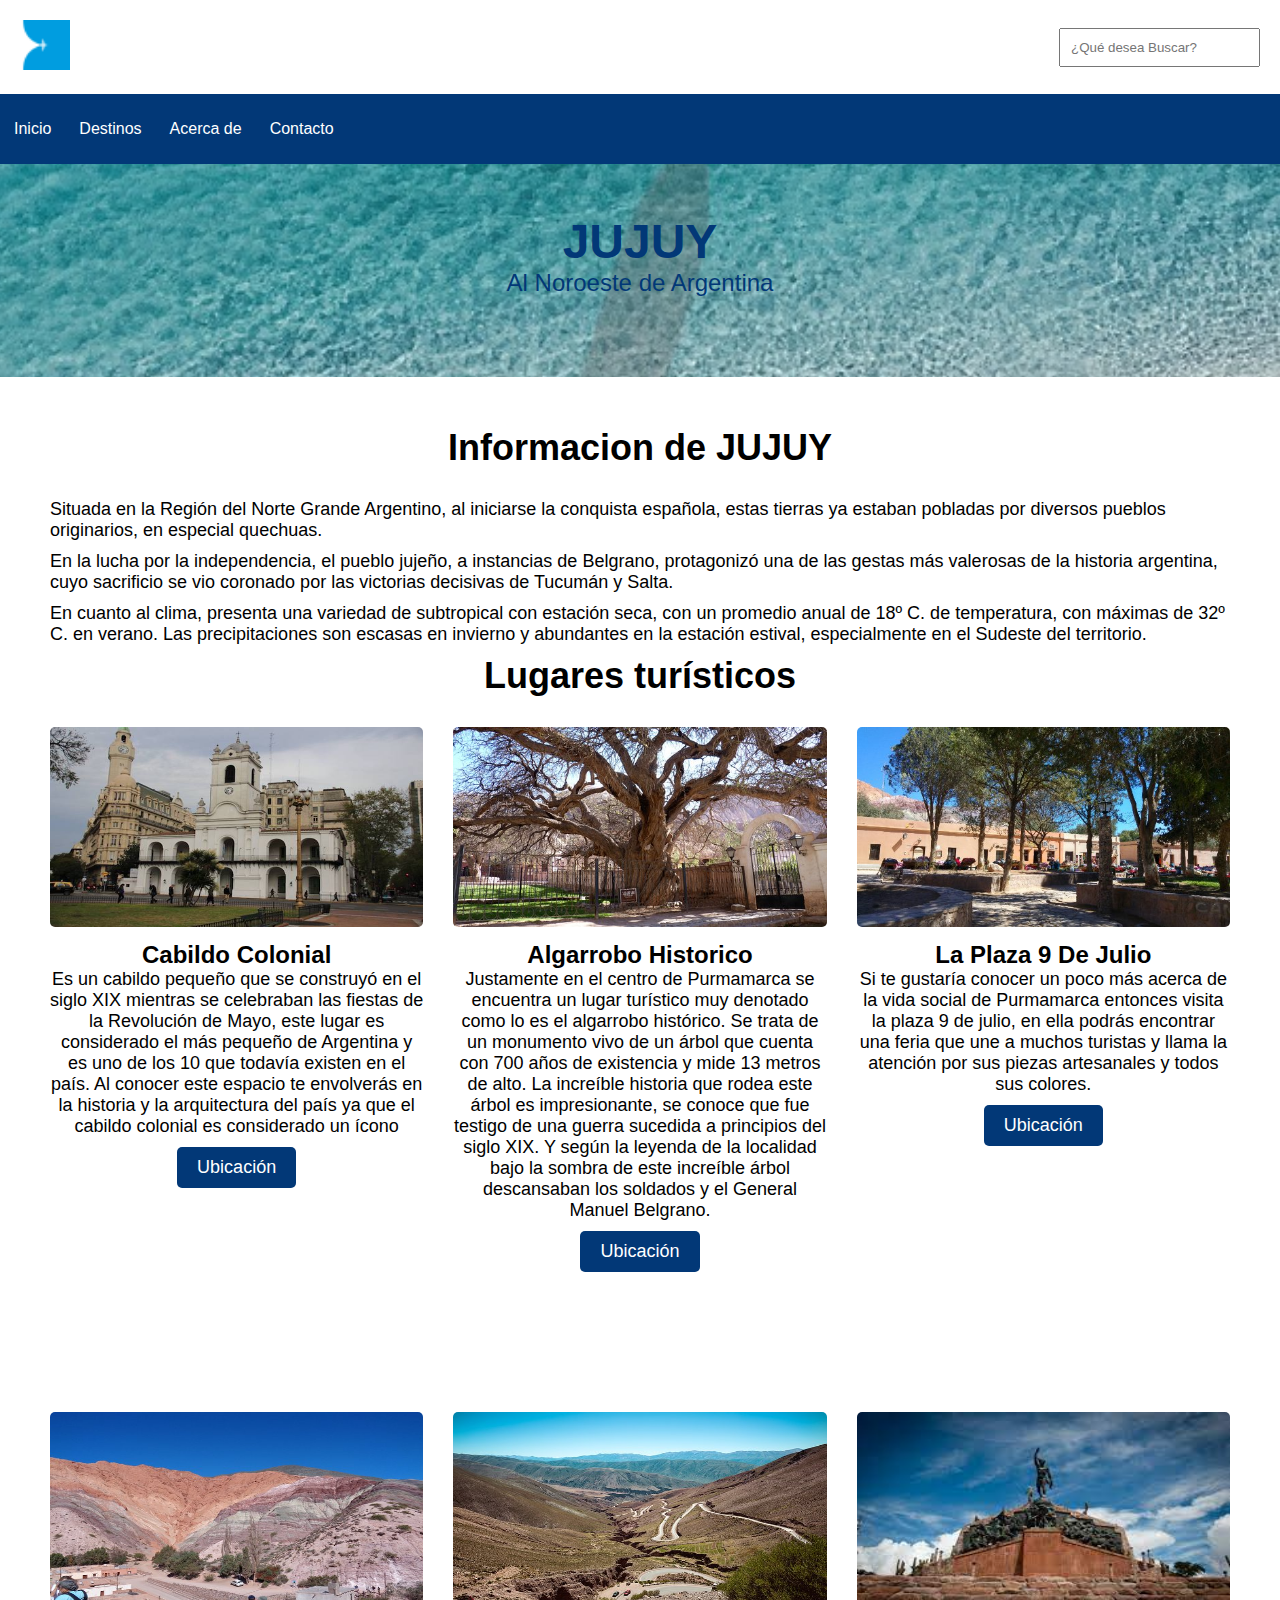
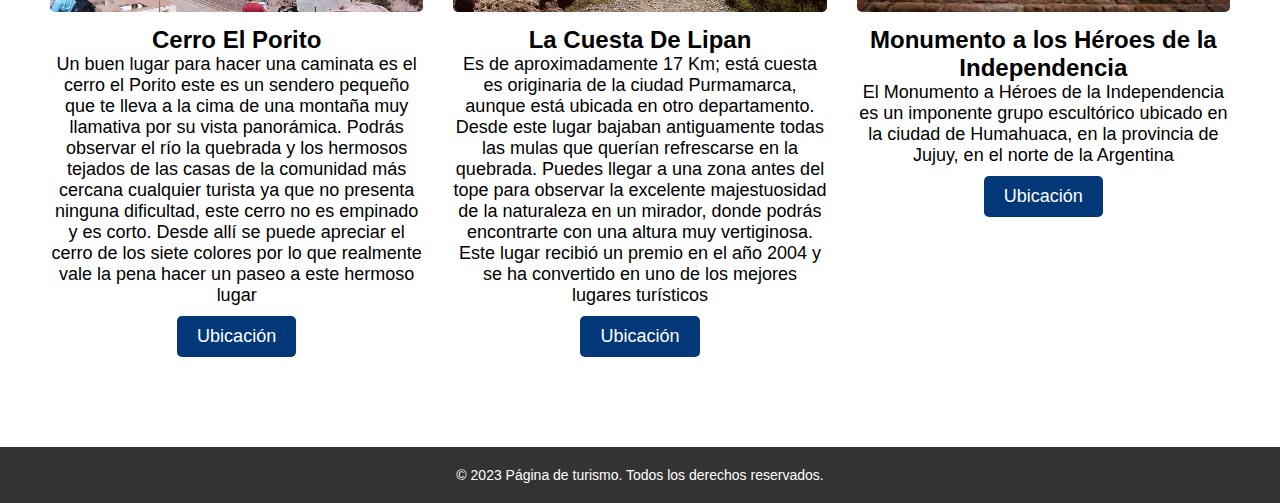
<file: 7_colores.html>
<!DOCTYPE html>
<html lang="es">
<head>
    <meta charset="UTF-8">
    <link rel="stylesheet" href="7_colores.css">
    <title>Tierra del fuego</title>
</head>
<body>
    <header>
		<div class="header__superior">
			<div class="logo">
				<img src="./Re/iconos/favicon-32x32.png" alt="">
			</div>
			<div class="search">
				<input type="search" placeholder="¿Qué desea Buscar?">
			</div>
 		</div>
		 <div class="container__menu">
			<div class="menu">
				<nav>
					<ul>
						<li><a href="index.html">Inicio</a></li>
						<li><a href="index.html#destinos">Destinos</a></li>
						<li><a href="#">Acerca de</a></li>
						<li><a href="contacto.html">Contacto</a></li>
					</ul>
				</nav>
			</div>
		 </div>
	</header>
	<main>
		<section id="banner">
			<h2>JUJUY </h2>
			<p>Al Noroeste de Argentina</p>   
		</section>
			<section id="Informacion">
				<h2 cent>Informacion de JUJUY</h2>
				<p>Situada en la Región del Norte Grande Argentino, al iniciarse la conquista española, estas tierras ya estaban pobladas por diversos pueblos originarios, en especial quechuas.</p>
				<p>En la lucha por la independencia, el pueblo jujeño, a instancias de Belgrano, protagonizó una de las gestas más valerosas de la historia argentina, cuyo sacrificio se vio coronado por las victorias decisivas de Tucumán y Salta.</p>
				<p>En cuanto al clima, presenta una variedad de subtropical con estación seca, con un promedio anual de 18º C. de temperatura, con máximas de 32º C. en verano. Las precipitaciones son escasas en invierno y abundantes en la estación estival, especialmente en el Sudeste del territorio.</p>
				<h2 cent>Lugares turísticos</h2>
				<ul>
					<li>
						<img src="./Re/jujuy/El-Cabildo-Colonial.jpg">
						<h3>Cabildo Colonial</h3>
						<p>  Es un cabildo pequeño que se construyó en el siglo XIX mientras se celebraban las fiestas de la Revolución de Mayo, este lugar es considerado el más pequeño de Argentina y es uno de los 10 que todavía existen en el país. Al conocer este espacio te envolverás en la historia y la arquitectura del país ya que el cabildo colonial es considerado un ícono</p>
						<a href="https://www.google.com/maps/place/Cabildo+de+C%C3%B3rdoba/@-31.4163797,-64.186822,17z/data=!3m1!4b1!4m6!3m5!1s0x9432a28340e9d9f5:0x10d5791e61043311!8m2!3d-31.4">Ubicación</a>
					</li>
					<li>
						<img src="./Re/jujuy/algarrobo-historico.jpg">
						<h3>Algarrobo Historico</h3>
						<p>Justamente en el centro de Purmamarca se encuentra un lugar turístico muy denotado como lo es el algarrobo histórico. Se trata de un monumento vivo de un árbol que cuenta con 700 años de existencia y mide 13 metros de alto.
							La increíble historia que rodea este árbol es impresionante, se conoce que fue testigo de una guerra sucedida a principios del siglo XIX. Y según la leyenda de la localidad bajo la sombra de este increíble árbol descansaban los soldados y el General Manuel Belgrano.</p>
						<a href="https://www.google.com/maps/place/Algarrobo+Hist%C3%B3rico/@-23.7470576,-65.4992236,15z/data=!4m2!3m1!1s0x0:0xc3ac35f04cb34a4c?sa=X&ved=2ahUKEwjU--n084n_AhXvrZUCHRteCS4Q_BJ6BAhcEAg">Ubicación</a>	
					</li>
					<li>
						<img src="./Re/jujuy/plaza 9 de julio.jpg">
						<h3>La Plaza 9 De Julio</h3>
						<p>Si te gustaría conocer un poco más acerca de la vida social de Purmamarca entonces visita la plaza 9 de julio, en ella podrás encontrar una feria que une a muchos turistas y llama la atención por sus piezas artesanales y todos sus colores.</p>
						<a href="https://www.google.com/maps/place/Plaza+9+De+Julio/@-24.1921913,-65.3060875,15z/data=!4m2!3m1!1s0x0:0xc665d29afedcc08a?sa=X&ved=2ahUKEwjW2LGy9In_AhVTqpUCHfbpBuIQ_BJ6BAhrEAg">Ubicación</a>
					</li>
				</ul>
			</section>
			
			<section id="Informacion2">
				<ul>
					<li>
						<img src="./Re/jujuy/cerro el porito.jpg">
						<h3>Cerro El Porito</h3>
						<p>Un buen lugar para hacer una caminata es el cerro el Porito este es un sendero pequeño que te lleva a la cima de una montaña muy llamativa por su vista panorámica. Podrás observar el río la quebrada y los hermosos tejados de las casas de la comunidad más cercana cualquier turista ya que no presenta ninguna dificultad, este cerro no es empinado y es corto. Desde allí se puede apreciar el cerro de los siete colores por lo que realmente vale la pena hacer un paseo a este hermoso lugar</p>
						<a href="https://www.google.com/maps/place/Mirador+del+cerro+El+Porito/@-23.7457321,-65.5015616,15z/data=!4m6!3m5!1s0x941b49b5a525e037:0xe54453fc4f8944ef!8m2!3d-23.7457321!4d-65.5015616!16s%2Fg%2F1tqnmqng">Ubicación</a>
					</li>
					<li>
						<img src="./Re/jujuy/cuesta de lipan.jpg">
						<h3>La Cuesta De Lipan</h3>
						<p>Es de aproximadamente 17 Km; está cuesta es originaria de la ciudad Purmamarca, aunque está ubicada en otro departamento. Desde este lugar bajaban antiguamente todas las mulas que querían refrescarse en la quebrada.
							Puedes llegar a una zona antes del tope para observar la excelente majestuosidad de la naturaleza en un mirador, donde podrás encontrarte con una altura muy vertiginosa. Este lugar recibió un premio en el año 2004 y se ha convertido en uno de los mejores lugares turísticos</p>
						<a href="https://www.google.com/maps/place/Cuesta+de+Lip%C3%A1n,+Jujuy/data=!4m2!3m1!1s0x941b4dab7fb49a09:0x238de81dcc95a71f!5m1!1e4?sa=X&ved=2ahUKEwiwpPuy9on_AhUAspUCHZM1AXMQ8gF6BAh1EAE">Ubicación</a>
					</li>
					<li>
						<img src="./Re/jujuy/6.jpg">
						<h3>Monumento a los Héroes de la Independencia</h3>
						<p>El Monumento a Héroes de la Independencia es un imponente grupo escultórico ubicado en la ciudad de Humahuaca, en la provincia de Jujuy, en el norte de la Argentina</p>
						<a href="https://www.google.com/maps/place/Monumento+a+los+H%C3%A9roes+de+la+Independencia/@-23.2040221,-65.3504965,15z/data=!4m2!3m1!1s0x0:0x6836033d28190d56?sa=X&ved=2ahUKEwjs44HY9on_AhWRupUCHb3vB2wQ_BJ6BAh6EAg">Ubicación</a>
					</li>
				</ul>
			</main>
			</section>
			<footer>
				<p>&copy; 2023 Página de turismo. Todos los derechos reservados.</p>
			</footer>
	</body>		 
</html>
</file>
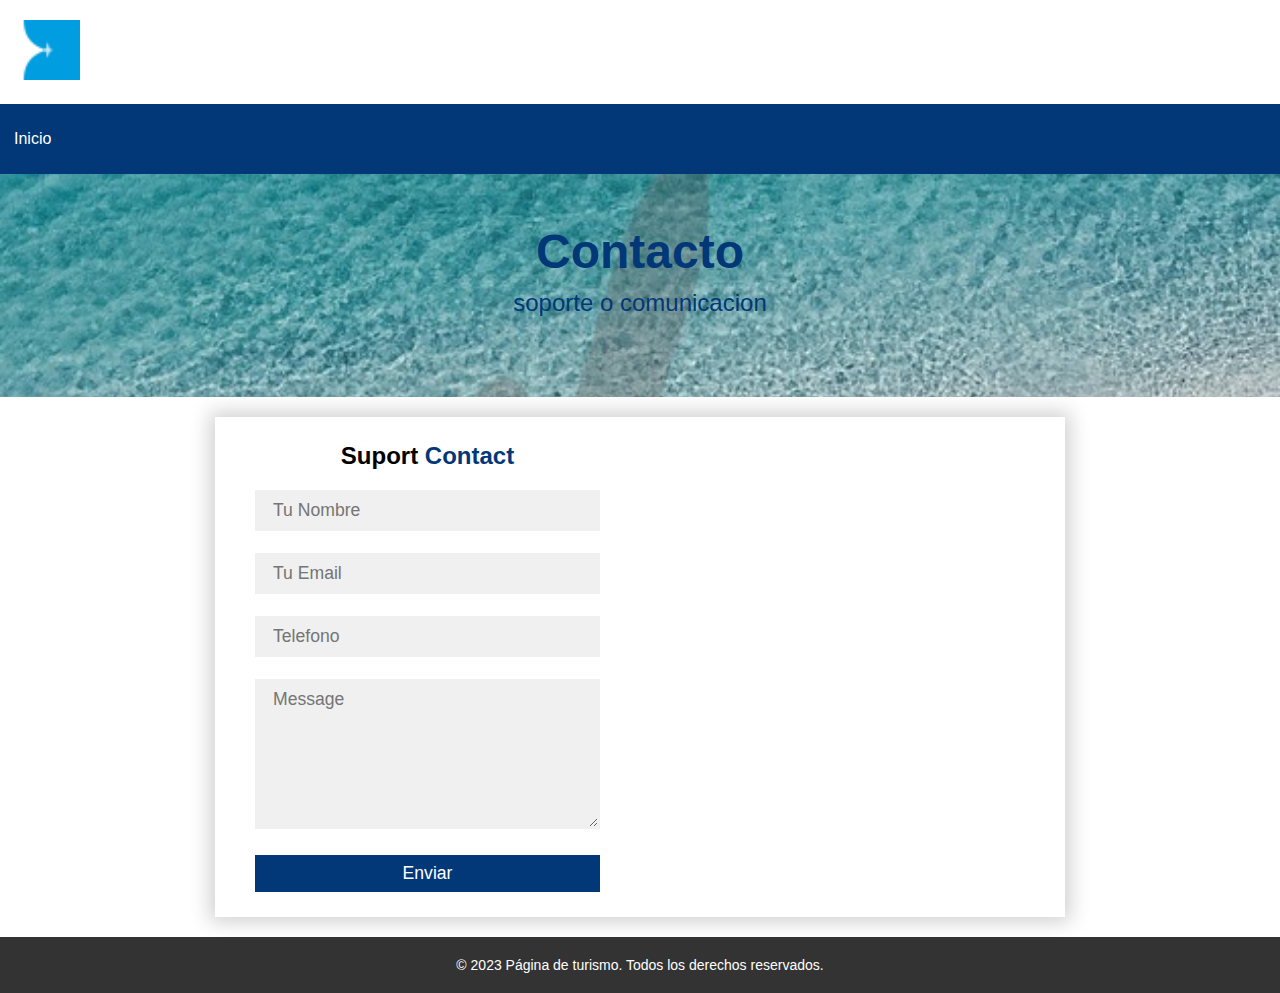
<file: contacto.html>
<!DOCTYPE html>
<html lang="es">
<head>
	<meta charset="UTF-8">
	<title>Página de turismo</title>
	<link rel="stylesheet" href="contacto.css">
    <link rel="apple-touch-icon" sizes="180x180" href="Re/iconos/apple-touch-icon.png">
    <link rel="icon" type="image/png" sizes="32x32" href="Re/iconos/favicon-				<div class="left"></div>
    <link rel="icon" type="image/png" sizes="16x16" href="Re/iconos/favicon-16x16.png">
    <link rel="manifest" href="Re/iconos/site.webmanifest">
</head>
<body>
	<header>
		<div class="header__superior">
			<div class="logo">
				<a href=""><img src="./Re/iconos/favicon-32x32.png" alt=""></a>
			</div>
 		</div>
		 <div class="container__menu">
			<div class="menu">
				<nav>
					<ul>
						<li><a href="./index.html">Inicio</a></li>
					</ul>
				</nav>
			</div>
		 </div>
	</header>
	<main>
		<section id="banner">
			<h2>Contacto</h2>
			<p>soporte o comunicacion</p>
		</section>
    	<section id="contacto">
			<div class="container">
				<div class="contact-box">
					<div class="right">
						<h2>Suport <span>Contact</span> </h2>
						<form method="post">
							<input type="text" class="field" placeholder="Tu Nombre">
							<input type="text" class="field" placeholder="Tu Email">
							<input type="text" class="field" placeholder="Telefono">
							<textarea placeholder="Message" class="field"></textarea>
							<button class="btn">Enviar</button>
						</form>
					</div>
				</div>
			</div>
		</body>
    	</section>
	<footer>
		<p>&copy; 2023 Página de turismo. Todos los derechos reservados.</p>
	</footer>
</body>
</file>
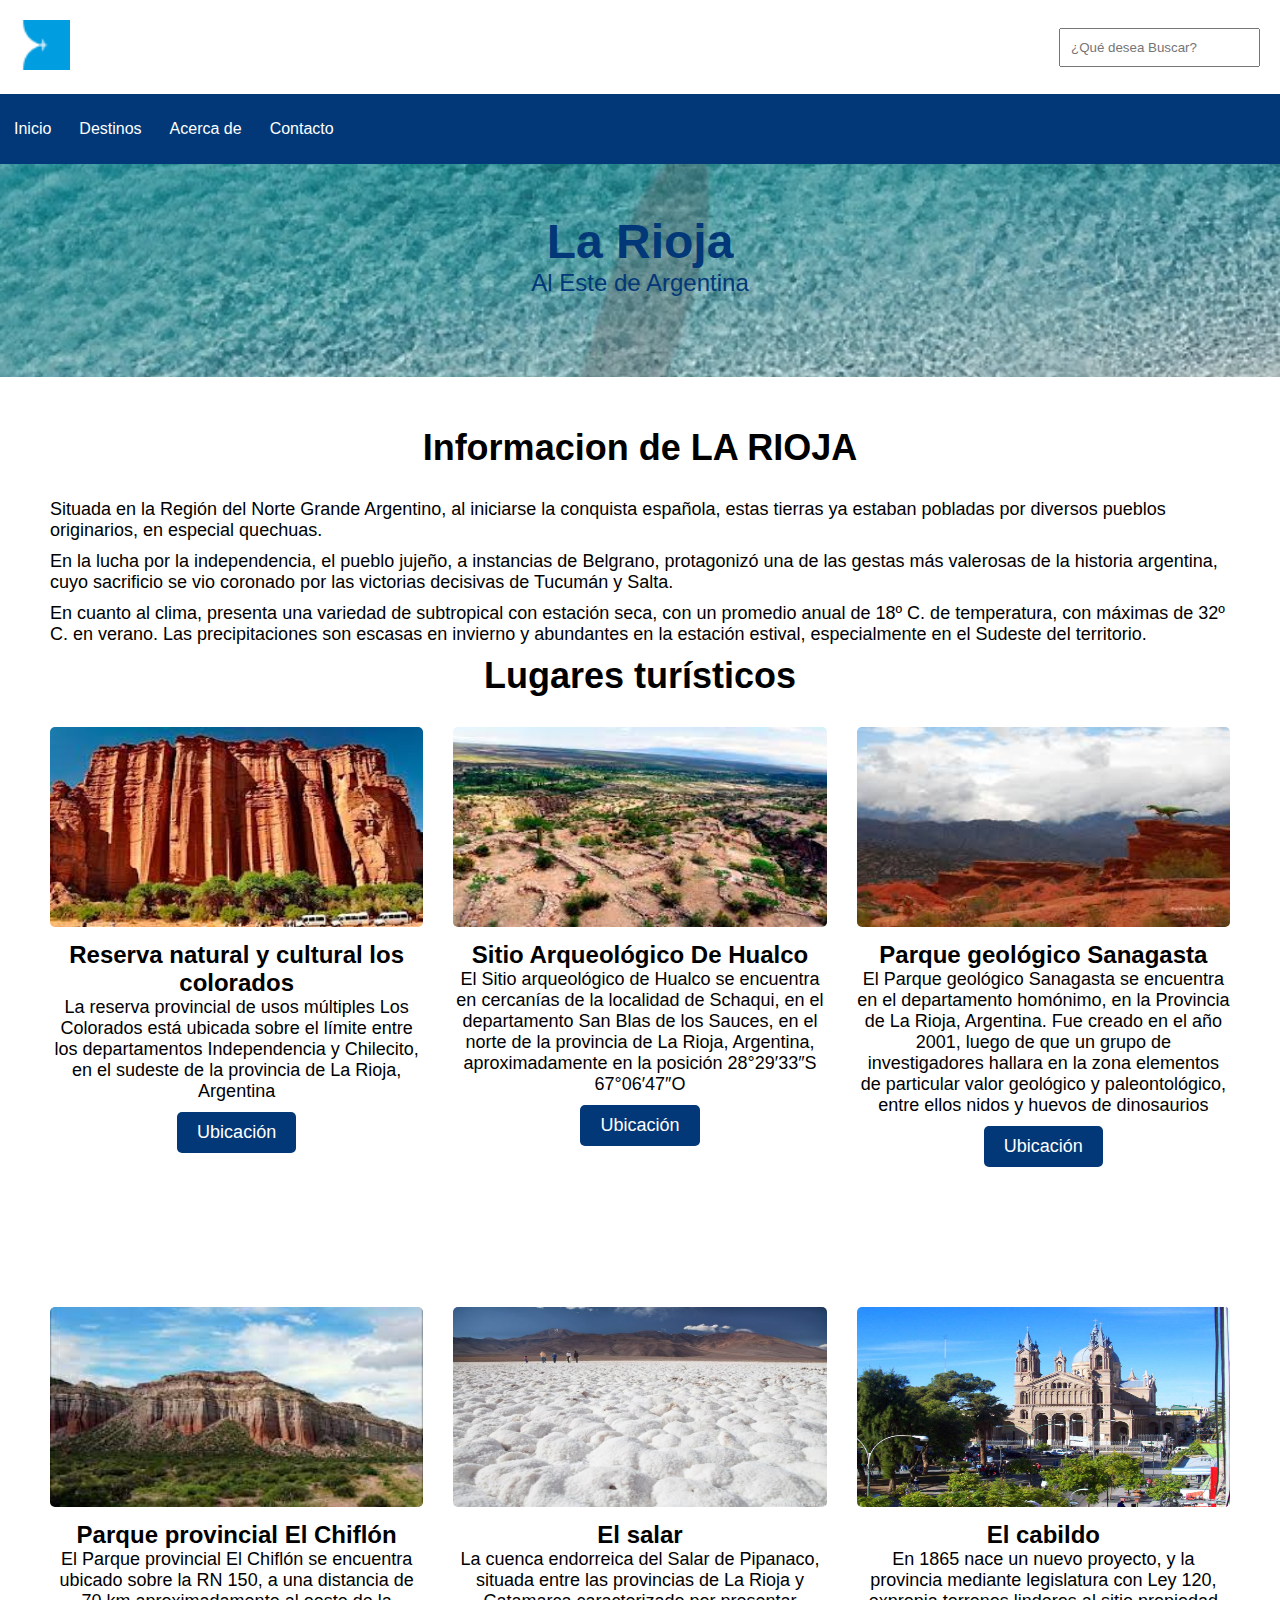
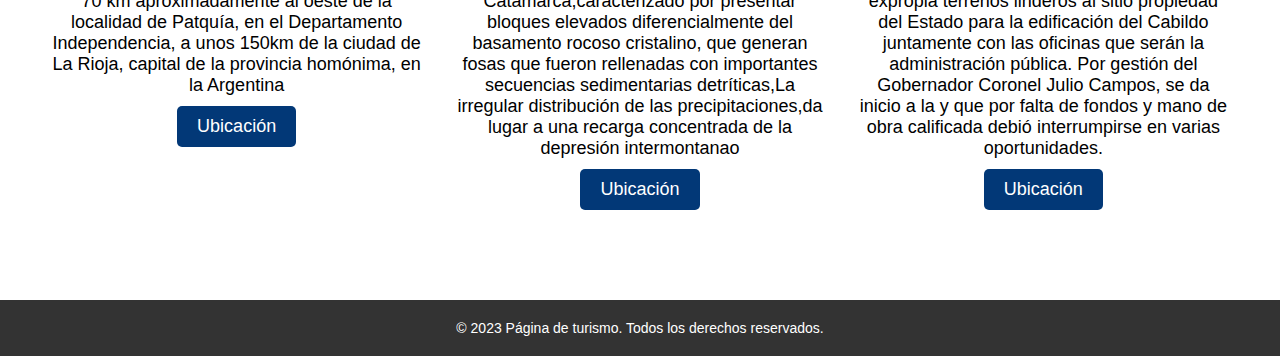
<file: La_Rioja.html>
<!DOCTYPE html>
<html lang="es">
<head>
    <meta charset="UTF-8">
    <link rel="stylesheet" href="La_Rioja.css">
    <title>La Rioja</title>
</head>
<body>
    <header>
		<div class="header__superior">
			<div class="logo">
				<img src="./Re/iconos/favicon-32x32.png" alt="">
			</div>
			<div class="search">
				<input type="search" placeholder="¿Qué desea Buscar?">
			</div>
 		</div>
		 <div class="container__menu">
			<div class="menu">
				<nav>
					<ul>
						<li><a href="index.html">Inicio</a></li>
						<li><a href="index.html#destinos">Destinos</a></li>
						<li><a href="#">Acerca de</a></li>
						<li><a href="contacto.html">Contacto</a></li>
					</ul>
				</nav>
			</div>
		 </div>
	</header>
	<main>
		<section id="banner">
			<h2>La Rioja</h2>
			<p>Al Este de Argentina</p>
		</section>
		<section id="Informacion">
			<h2 cent>Informacion de LA RIOJA</h2>
			<p>Situada en la Región del Norte Grande Argentino, al iniciarse la conquista española, estas tierras ya estaban pobladas por diversos pueblos originarios, en especial quechuas.</p>
			<p>En la lucha por la independencia, el pueblo jujeño, a instancias de Belgrano, protagonizó una de las gestas más valerosas de la historia argentina, cuyo sacrificio se vio coronado por las victorias decisivas de Tucumán y Salta.</p>
			<p>En cuanto al clima, presenta una variedad de subtropical con estación seca, con un promedio anual de 18º C. de temperatura, con máximas de 32º C. en verano. Las precipitaciones son escasas en invierno y abundantes en la estación estival, especialmente en el Sudeste del territorio.</p>
			<h2 cent>Lugares turísticos</h2>
			<ul>
				<li>
					<img src="./Re/La Rioja/1.jpg">
					<h3>Reserva natural y cultural los colorados</h3>
					<p>La reserva provincial de usos múltiples Los Colorados está ubicada sobre el límite entre los departamentos Independencia y Chilecito, en el sudeste de la provincia de La Rioja, Argentina</p>
					<a href="https://www.google.com/maps/place/Reserva+Provincial+Los+Colorados/@-29.8906622,-68.2961655,9z/data=!4m10!1m2!2m1!1sReserva+natural+y+cultural+los+colorados!3m6!1s0x9428176843dc193d:0xe1ebb8b3195a7c69!8m2!3d-29.890701!4d-67.142592!15sCihSZXNlcnZhIG5hdHVyYWwgeSBjdWx0dXJhbCBsb3MgY29sb3JhZG9zWioiKHJlc2VydmEgbmF0dXJhbCB5IGN1bHR1cmFsIGxvcyBjb2xvcmFkb3OSAQRwYXJrmgEjQ2haRFNVaE5NRzluUzBWSlEwRm5TVU4xZGxCdVJGaG5FQUXgAQA!16s%2Fg%2F11cmttwlnc">Ubicación</a>
				</li>
				<li>
					<img src="./Re/La Rioja/2.jpg">
					<h3>Sitio Arqueológico De Hualco</h3>
					<p>El Sitio arqueológico de Hualco se encuentra en cercanías de la localidad de Schaqui, en el departamento San Blas de los Sauces, en el norte de la provincia de La Rioja, Argentina, aproximadamente en la posición 28°29′33″S 67°06′47″O</p>
					<a href="https://www.google.com/maps/place/Sitio+Arqueol%C3%B3gico+De+Hualco/@-28.4878561,-67.121888,17z/data=!3m1!4b1!4m6!3m5!1s0x94274240b5091fbd:0xa940ef24b6014ebd!8m2!3d-28.4878608!4d-67.1193131!16s%2Fg%2F11cnwlgkmj">Ubicación</a>
				</li>
				<li>
					<img src="./Re/La Rioja/3.jpg">
					<h3>Parque geológico Sanagasta</h3>
					<p>El Parque geológico Sanagasta se encuentra en el departamento homónimo, en la Provincia de La Rioja, Argentina. Fue creado en el año 2001, luego de que un grupo de investigadores hallara en la zona elementos de particular valor geológico y paleontológico, entre ellos nidos y huevos de dinosaurios</p>
					<a href="https://www.google.com/maps/search/Parque+geol%C3%B3gico+Sanagasta/@-29.2651192,-67.0571921,17z/data=!3m1!4b1">Ubicación</a>
				</li>
			</ul>
		</section>
		
		<section id="Informacion2">
			<ul>
				<li>
					<img src="./Re/La Rioja/4.jpg">
					<h3>Parque provincial El Chiflón</h3>
					<p>El Parque provincial El Chiflón se encuentra ubicado sobre la RN 150, a una distancia de 70 km aproximadamente al oeste de la localidad de Patquía, en el Departamento Independencia, a unos 150km de la ciudad de La Rioja, capital de la provincia homónima, en la Argentina</p>
					<a href="https://www.google.com/maps/place/Parque+provincial+El+Chifl%C3%B3n/@-30.2102743,-67.5572929,17z/data=!3m1!4b1!4m6!3m5!1s0x96828f9441e89f05:0xe78477d32c7f917c!8m2!3d-30.210279!4d-67.554718!16s%2Fg%2F11clg87kv1">Ubicación</a>
				</li>
				<li>
					<img src="./Re/La Rioja/Antofalla_Carolina-Cabrera_29-640x427.jpg">
					<h3>El  salar</h3>
					<p>La cuenca endorreica del Salar de Pipanaco, situada entre las provincias de La Rioja y Catamarca,caracterizado por presentar bloques elevados diferencialmente del basamento rocoso cristalino, que generan fosas que fueron rellenadas con importantes secuencias sedimentarias detríticas,La irregular distribución de las precipitaciones,da lugar a una recarga concentrada de la depresión intermontanao</p>
					<a href="https://www.google.com/maps/place/Salar+de+Pipanaco/@-27.9173232,-67.4400619,9z/data=!4m6!3m5!1s0x9426cdfb21f67b17:0xafb05f067ad4b3d!8m2!3d-28.1525!4d-66.4183333!16s%2Fg%2F11ckw6xd67">Ubicación</a>	
				</li>
				<li>
					<img src="./Re/La Rioja/quesito.jpg">
					<h3>El cabildo</h3>
					<p>En  1865 nace un nuevo proyecto, y la provincia mediante legislatura con Ley 120, expropia terrenos linderos al sitio propiedad del Estado para la edificación del Cabildo juntamente con las oficinas que serán la administración pública. Por gestión del Gobernador Coronel Julio Campos, se da inicio a la y que por falta de fondos y mano de obra calificada debió interrumpirse en varias oportunidades.</p>
					<a href="https://www.google.com/maps/search/El+cabildo/@-27.4248553,-67.2569027,12z">Ubicación</a>
				</li>
			</ul>
		</section>
		<footer>
			<p>&copy; 2023 Página de turismo. Todos los derechos reservados.</p>
		</footer>
	</body>
</html>
</file>
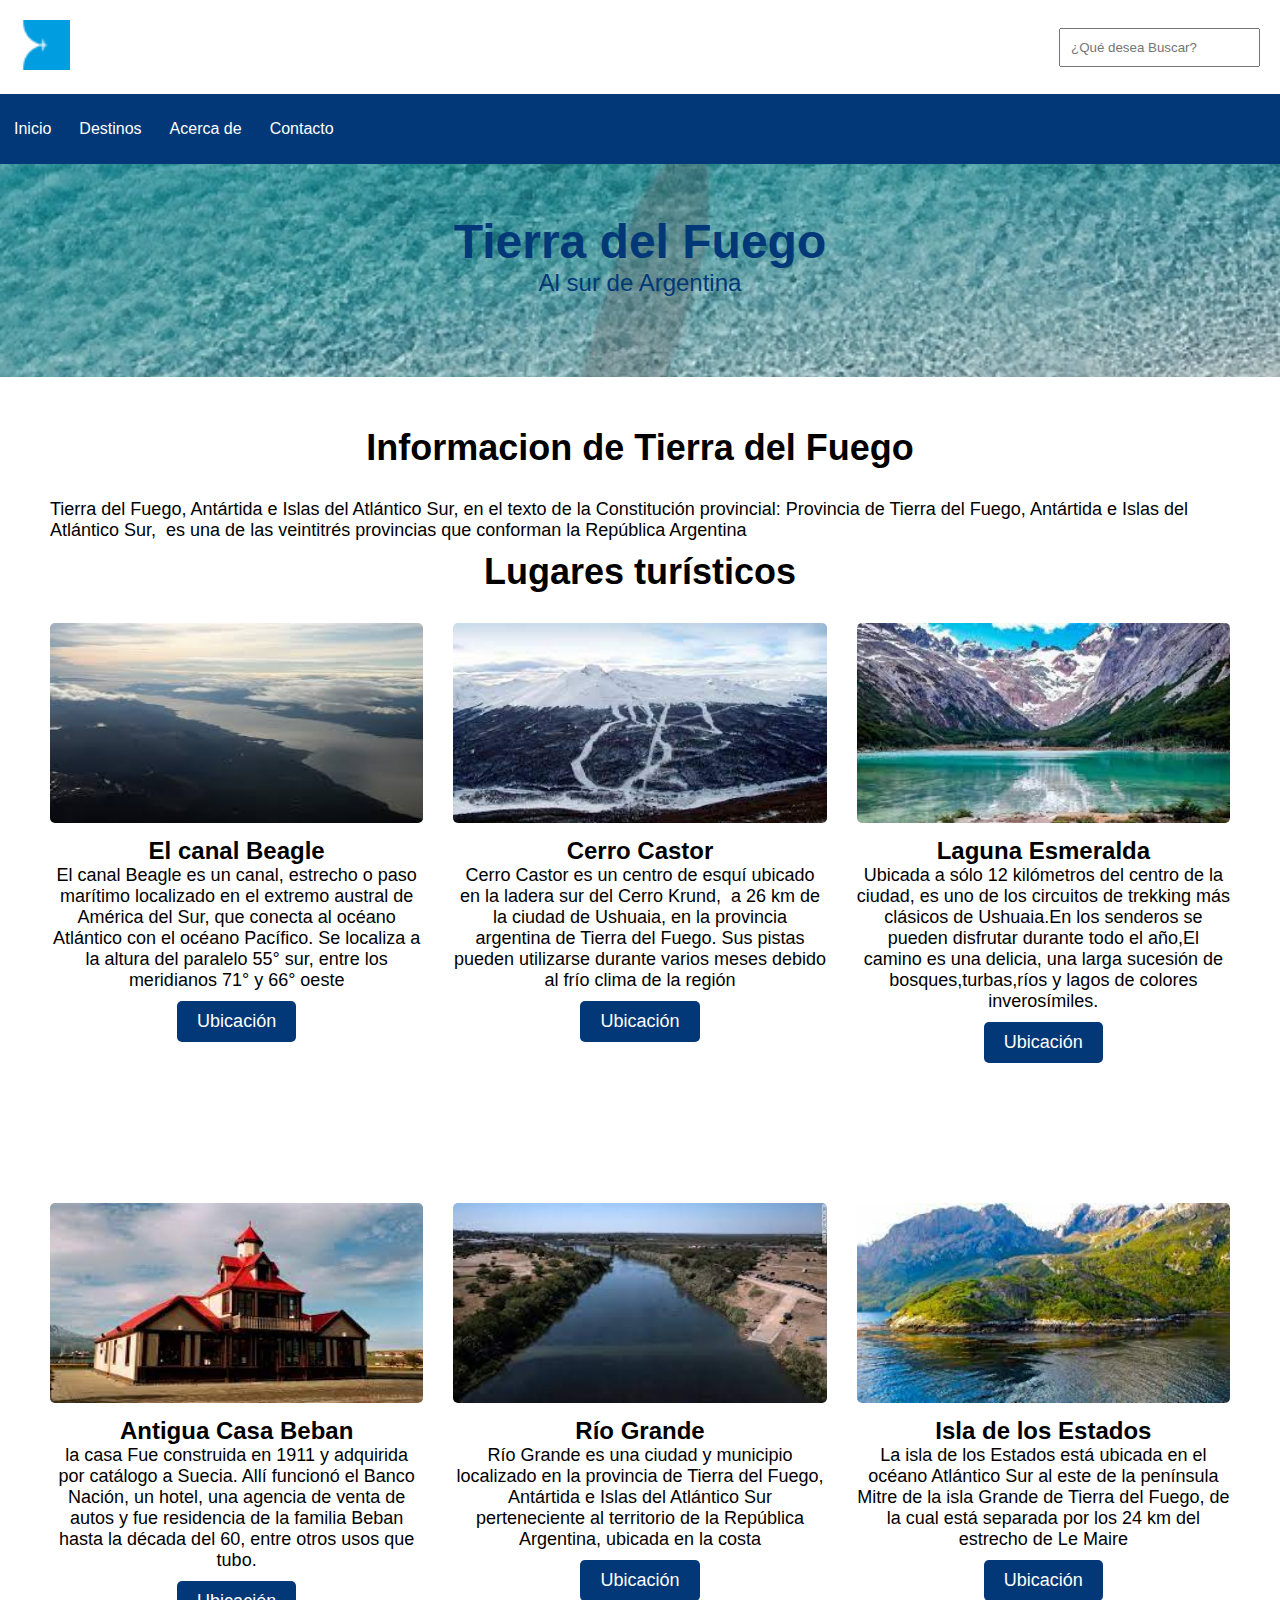
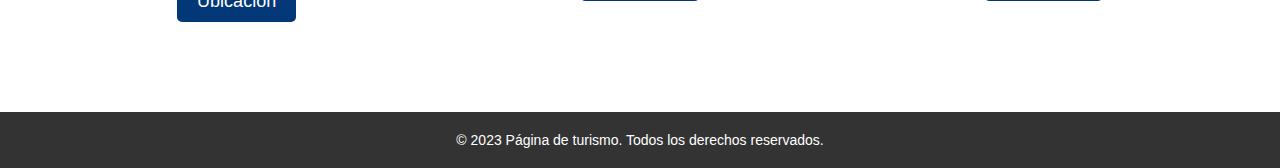
<file: Ushuaia.html>
<!DOCTYPE html>
<html lang="es">
<head>
    <meta charset="UTF-8">
    <link rel="stylesheet" href="ushuaia.css">
    <title>Ushuaia</title>
</head>
<body>
    <header>
		<div class="header__superior">
			<div class="logo">
				<img src="./Re/iconos/favicon-32x32.png" alt="">
			</div>
			<div class="search">
				<input type="search" placeholder="¿Qué desea Buscar?">
			</div>
 		</div>
		 <div class="container__menu">
			<div class="menu">
				<nav>
					<ul>
						<li><a href="index.html">Inicio</a></li>
						<li><a href="index.html#destinos">Destinos</a></li>
						<li><a href="#">Acerca de</a></li>
						<li><a href="contacto.html">Contacto</a></li>
					</ul>
				</nav>
			</div>
		 </div>
	</header>
	<main>
		<section id="banner">
			<h2>Tierra del Fuego</h2>
			<p>Al sur de Argentina</p>
		</section>
		<section id="Informacion">
			<h2 cent>Informacion de Tierra del Fuego</h2>
			<p>Tierra del Fuego, Antártida e Islas del Atlántico Sur, en el texto de la Constitución provincial: Provincia de Tierra del Fuego, Antártida e Islas del Atlántico Sur, ​ es una de las veintitrés provincias que conforman la República Argentina</p>
			<h2 cent>Lugares turísticos</h2>
			<ul>
				<li>
					<img src="./Re/Tierra del fuego/descarga.jpg">
					<h3>El canal Beagle​</h3>
					<p>El canal Beagle​ es un canal, estrecho o paso marítimo localizado en el extremo austral de América del Sur, que conecta al océano Atlántico con el océano Pacífico. Se localiza a la altura del paralelo 55° sur, entre los meridianos 71° y 66° oeste</p>
					<a href="https://www.google.com/maps/place/Canal+Beagle/@-54.9775991,-67.8768369,9z/data=!3m1!4b1!4m6!3m5!1s0xbc4c25de25f0be69:0xc4e42c4a1423eb8c!8m2!3d-54.8898917!4d-67.8348967!16zL20vMDQ5MWZ3">Ubicación</a>
				</li>
				<li>
					<img src="./Re/Tierra del fuego/descarga2.jpg">
					<h3>Cerro Castor</h3>
					<p>Cerro Castor es un centro de esquí ubicado en la ladera sur del Cerro Krund, ​ a 26 km de la ciudad de Ushuaia, en la provincia argentina de Tierra del Fuego. Sus pistas pueden utilizarse durante varios meses debido al frío clima de la región</p>
					<a href="https://www.google.com/maps/place/Cerro+Castor/@-54.724177,-68.017001,15z/data=!4m6!3m5!1s0xbc4c100f496db833:0x858af6589314f1ed!8m2!3d-54.724177!4d-68.017001!16s%2Fm%2F0n44gwj">Ubicación</a>
				</li>
				<li>
					<img src="./Re/Tierra del fuego/descarga3.jpg">
					<h3>Laguna Esmeralda</h3>
					<p>Ubicada a sólo 12 kilómetros del centro de la ciudad, es uno de los circuitos de trekking más clásicos de Ushuaia.En los senderos se pueden disfrutar durante todo el año,El camino es una delicia, una larga sucesión de bosques,turbas,ríos y lagos de colores inverosímiles.</p>
					<a href="https://www.google.com/maps/place/Laguna+Esmeralda,+Ushuaia,+Tierra+del+Fuego/data=!4m2!3m1!1s0xbc4c22c4381bb027:0x52666fde4d5931eb?sa=X&ved=2ahUKEwifxvqx74n_AhWKpZUCHRpFCYoQ8gF6BAh2EAE">Ubicación</a>
				</li>
			</ul>
		</section>
		
		<section id="Informacion2">
			<ul>
				<li>
					<img src="./Re/Tierra del fuego/descarga4.jpg">
					<h3>Antigua Casa Beban</h3>
					<p>la casa Fue construida en 1911 y adquirida por catálogo a Suecia. Allí funcionó el Banco Nación, un hotel, una agencia de venta de autos y fue residencia de la familia Beban hasta la década del 60, entre otros usos que tubo.</p>
					<a href="https://www.google.com/maps/place/Antigua+Casa+Beban/@-54.8127852,-68.3209629,15z/data=!4m6!3m5!1s0xbc4c2317753eb29d:0x256a3560f1903fd4!8m2!3d-54.8127852!4d-68.3209629!16s%2Fg%2F11g8yds707">Ubicación</a>
				</li>
				<li>
					<img src="./Re/Tierra del fuego/descarg5.jpg">
					<h3>Río Grande</h3>
					<p>Río Grande es una ciudad y municipio localizado en la provincia de Tierra del Fuego, Antártida e Islas del Atlántico Sur perteneciente al territorio de la República Argentina, ubicada en la costa</p>
					<a href="https://www.google.com/maps/place/R%C3%ADo+Grande,+Tierra+del+Fuego/@-53.7791847,-67.7035179,12z/data=!3m1!4b1!4m6!3m5!1s0xbc4b1644a97ec1cb:0x48273f4501527328!8m2!3d-53.7860374!4d-67.7002243!16zL20vMDN0OXM3">Ubicación</a>
				</li>
				<li>
					<img src="./Re/Tierra del fuego/descarga6.jpg">
					<h3>Isla de los Estados</h3>
					<p>La isla de los Estados está ubicada en el océano Atlántico Sur al este de la península Mitre de la isla Grande de Tierra del Fuego, de la cual está separada por los 24 km del estrecho de Le Maire</p>
					<a href="https://www.google.com/maps/place/Isla+de+los+Estados,+Tierra+del+Fuego/data=!4m2!3m1!1s0xbc364e81fd930101:0x99ad4407d8fe635c?sa=X&ved=2ahUKEwjzrb2-8In_AhXBrJUCHaN8CVYQ8gF6BAh9EAE">Ubicación</a>
				</li>
			</ul>
		</section>
	</main>
	<footer>
		<p>&copy; 2023 Página de turismo. Todos los derechos reservados.</p>
	</footer>    
</body>
</html>
</file>
<file: 7_colores.css>
/* Estilos generales */

body {
    font-family: Arial, sans-serif;
    margin: 0;
    padding: 0;
}

a{
    text-decoration: none;
}



h1, h2, h3, h4, h5, h6 {
    margin: 0;
    padding: 0;
}
/* Estilos para el banner */

#banner {
    background-image: url("./Re/baner.jpg");
    background-size: cover;
    background-attachment: fixed;
    background-position: center;
    text-align: center;
    color: #023877;
    padding: 50px;
}

#banner h2 {
    font-size: 48px;
    margin: 0;
}

#banner p {
    font-size: 24px;
    margin-bottom: 30px;
}

.boton {
    display: inline-block;
    background-color: #fff;
    color: #333;
    font-size: 18px;
    padding: 10px 20px;
    border-radius: 5px;
    transition: background-color 0.3s ease;
}

.boton:hover {
    background-color: #333;
    color: #fff;
}

/* Estilos para la cabecera */
*{
    margin: 0;
    padding: 0;
    box-sizing: border-box;
    text-decoration: none;

}

/* Haeder superior */
.header__superior{
    max-width: 1200;
    margin: auto;
    padding: 20px;
    display: flex;
    align-items: center;
    justify-content: space-between;
    
}

.logo img{
    width: 50px;

}

.search input{
    width: 100%;
    padding: 10px;
}
/* Barra del menu */

.container__menu{
    width: 100%;
    height: 70px;
    background: #023877;
}

.menu{
    max-width: 1200;
    margin: auto;
    height: 100%;

}

nav{
    height: 100%;
}

nav > ul{
    height: 100%;
    display: flex;
}

nav > ul >li {
    height: 100%;
    list-style: none;
    position: relative;
}

nav > ul > li > a {
    width: 100%;
    height: 100%;
    display: flex;
    align-items: center;
    padding: 14px;
    color: #fff;
}

nav > ul > li > a:hover{
    transform: scale(1.1);
    background-color: #0074C7;
    box-shadow: 0px 0px 10px 0px rgba(0,0,0,0,5);    
}

/* Estilos para la info */

#Informacion{
    padding: 50px;
}

#Informacion h2 {
    text-align: center;
    font-size: 36px;
    margin-bottom: 30px;
}

#Informacion ul {
    list-style: none;
    margin: 0;
    padding: 0;
    display: flex;
    justify-content: space-between;
    align-items: flex-start;
    flex-wrap: wrap;
}

#Informacion li {
    width: calc(33.33% - 20px);
    margin-bottom: 40px;
    text-align: center;
}

#Informacion img {
    width: 100%;
    height: 200px;
    border-radius: 5px;
    margin-bottom: 10px;
}

#Informacion h3 {
    font-size: 24px;
    margin: 0;
}

#Informacion p {
    font-size: 18px;
    margin-bottom: 10px;
}

#Informacion a {
    display: inline-block;
    background-color: #023877;
    color: #fff;
    font-size: 18px;
    padding: 10px 20px;
    border-radius: 5px;
    transition: background-color 0.3s ease;
}

#Informacion a:hover {
    background-color: #fff;
    color: #333;
}


/* Estilos para la info2 */

#Informacion2{
    padding: 50px;
}

#Informacion2 h2 {
    text-align: center;
    font-size: 36px;
    margin-bottom: 30px;
}

#Informacion2 ul {
    list-style: none;
    margin: 0;
    padding: 0;
    display: flex;
    justify-content: space-between;
    align-items: flex-start;
    flex-wrap: wrap;
}

#Informacion2 li {
    width: calc(33.33% - 20px);
    margin-bottom: 40px;
    text-align: center;
}

#Informacion2 img {
    width: 100%;
    height: 200px;
    border-radius: 5px;
    margin-bottom: 10px;
}

#Informacion2 h3 {
    font-size: 24px;
    margin: 0;
}

#Informacion2 p {
    font-size: 18px;
    margin-bottom: 10px;
}

#Informacion2 a {
    display: inline-block;
    background-color: #023877;
    color: #fff;
    font-size: 18px;
    padding: 10px 20px;
    border-radius: 5px;
    transition: background-color 0.3s ease;
}

#Informacion2 a:hover {
    background-color: #fff;
    color: #333;
}

/* Estilos para el pie de página */

footer {
    background-color: #333;
    color: #fff;
    padding: 20px;
    text-align: center;
}

footer p {
    margin: 0;
    font-size: 14px;
}

footer a {
    color: #fff;
}

/* Estilos para la sección "Acerca de" */

form {
    display: flex;
    flex-direction: column;
    max-width: 500px;
    margin: 0 auto;
  }
  
  label {
    margin-bottom: 10px;
    font-weight: bold;
  }
  
  input[type="text"],
  input[type="email"],
  textarea {
    padding: 10px;
    border-radius: 5px;
    border: 1px solid #469dc8;
    margin-bottom: 20px;
  }
  
  textarea {
    resize: vertical;
    min-height: 100px;
  }
  
  input[type="submit"] {
    background-color: #009dff;
    color: white;
    border: none;
    padding: 10px;
    border-radius: 5px;
    cursor: pointer;
  }
  
  input[type="submit"]:hover {
    background-color: #009dff;
  }
  
  input[type="submit"]:active {
    background-color: #16608e;
  }
</file>
<file: contacto.css>
/* Estilos generales */

body {
    font-family: Arial, sans-serif;
    margin: 0;
    padding: 0;
}

a{
    text-decoration: none;
}



h1, h2, h3, h4, h5, h6 {
    margin: 0;
    padding: 0;
}

/* Estilos para la cabecera */
*{
    margin: 0;
    padding: 0;
    box-sizing: border-box;
    text-decoration: none;

}


/* Haeder superior */
.header__superior{
    max-width: 1200;
    margin: auto;
    padding: 20px;
    display: flex;
    align-items: center;
    justify-content: space-between;
    
}

.logo img{
    width: 60px;

}

.search input{
    width: 100%;
    padding: 10px;
}
/* Barra del menu */

.container__menu{
    width: 100%;
    height: 70px;
    background: #023877;
}

.menu{
    max-width: 1200;
    margin: auto;
    height: 100%;

}

nav{
    height: 100%;
}

nav > ul{
    height: 100%;
    display: flex;
}

nav > ul >li {
    height: 100%;
    list-style: none;
    position: relative;
}

nav > ul > li > a {
    width: 100%;
    height: 100%;
    display: flex;
    align-items: center;
    padding: 14px;
    color: #fff;
}

nav > ul > li > a:hover{
    transform: scale(1.1);
    background-color: #0074C7;
    box-shadow: 0px 0px 10px 0px rgba(0,0,0,0,5);    
}



/* Estilos para el banner */

#banner {
    background-image: url("./Re/baner.jpg");
    background-size: cover;
    background-attachment: fixed;
    background-position: center;
    text-align: center;
    color: #023877;
    padding: 50px;
}

#banner h2 {
    font-size: 48px;
    margin: 0;
}

#banner p {
    font-size: 24px;
    margin-bottom: 30px;
}

.boton {
    display: inline-block;
    background-color: #fff;
    color: #333;
    font-size: 18px;
    padding: 10px 20px;
    border-radius: 5px;
    transition: background-color 0.3s ease;
}

.boton:hover {
    background-color: #333;
    color: #fff;
}

/* contacto */
*{
	padding: 0;
	margin: 0;
	box-sizing: border-box;
	font-family: 'Quicksand', sans-serif;
}

body{
	height: 100vh;
	width: 100%;
}

.container{
	position: relative;
	width: 100%;
	height: 100%;
	display: flex;
	justify-content: center;
	align-items: center;
	padding: 20px 100px;
}

.container:after{
	content: '';
	position: absolute;
	width: 100%;
	height: 100%;
	left: 0;
	top: 0;
	background: url("./Re/iconos/") no-repeat center;
	background-size: cover;
	filter: blur(50px);
	z-index: -1;
}
.contact-box{
	max-width: 850px;
	display: grid;
	grid-template-columns: repeat(2, 1fr);
	justify-content: center;
	align-items: center;
	text-align: center;
	background-color: #fff;
	box-shadow: 0px 0px 19px 5px rgba(0,0,0,0.19);
}

.left{
	background: url("./Re/iconos/istockphoto-847726244-612x612.jpg") no-repeat center;
	background-size: cover;
	height: 100%;
}

.right{
	padding: 25px 40px;
}

h2{
	position: relative;
	padding: 0 0 10px;
	margin-bottom: 10px;
}

h2:after{
	content: '';
    position: absolute;
    left: 50%;
    bottom: 0;
    transform: translateX(-50%);
    height: 4px;
    width: 50px;
    border-radius: 2px;
}

.field{
	width: 100%;
	border: 2px solid rgba(0, 0, 0, 0);
	outline: none;
	background-color: rgba(230, 230, 230, 0.6);
	padding: 0.5rem 1rem;
	font-size: 1.1rem;
	margin-bottom: 22px;
	transition: .3s;
}

.field:hover{
	background-color: rgba(0, 0, 0, 0.1);
}

textarea{
	min-height: 150px;
}

.btn{
	width: 100%;
	padding: 0.5rem 1rem;
	background-color: #023877;
	color: #fff;
	font-size: 1.1rem;
	border: none;
	outline: none;
	cursor: pointer;
	transition: .3s;
}

.btn:hover{
    background-color: #0074C7;
}

.field:focus{
    border: 2px solid rgba(30,85,250,0.47);
    background-color: #fff;
}

@media screen and (max-width: 880px){
	.contact-box{
		grid-template-columns: 1fr;
	}
	.left{
		height: 200px;
	}
}
span{
    color: #023877;
}

/* Estilos para el pie de página */

footer {
    background-color: #333;
    color: #fff;
    padding: 20px;
    text-align: center;
}

footer p {
    margin: 0;
    font-size: 14px;
}

footer a {
    color: #fff;
}
</file>
<file: La_Rioja.css>
/* Estilos generales */

body {
    font-family: Arial, sans-serif;
    margin: 0;
    padding: 0;
}

a{
    text-decoration: none;
}



h1, h2, h3, h4, h5, h6 {
    margin: 0;
    padding: 0;
}
/* Estilos para el banner */
#banner {
    background-image: url("./Re/baner.jpg");
    background-size: cover;
    background-attachment: fixed;
    background-position: center;
    text-align: center;
    color: #023877;
    padding: 50px;
}

#banner h2 {
    font-size: 48px;
    margin: 0;
}

#banner p {
    font-size: 24px;
    margin-bottom: 30px;
}

.boton {
    display: inline-block;
    background-color: #fff;
    color: #333;
    font-size: 18px;
    padding: 10px 20px;
    border-radius: 5px;
    transition: background-color 0.3s ease;
}

.boton:hover {
    background-color: #333;
    color: #fff;
}

/* Estilos para la cabecera */
*{
    margin: 0;
    padding: 0;
    box-sizing: border-box;
    text-decoration: none;

}

/* Haeder superior */
.header__superior{
    max-width: 1200;
    margin: auto;
    padding: 20px;
    display: flex;
    align-items: center;
    justify-content: space-between;
    
}

.logo img{
    width: 50px;

}

.search input{
    width: 100%;
    padding: 10px;
}
/* Barra del menu */

.container__menu{
    width: 100%;
    height: 70px;
    background: #023877;
}

.menu{
    max-width: 1200;
    margin: auto;
    height: 100%;

}

nav{
    height: 100%;
}

nav > ul{
    height: 100%;
    display: flex;
}

nav > ul >li {
    height: 100%;
    list-style: none;
    position: relative;
}

nav > ul > li > a {
    width: 100%;
    height: 100%;
    display: flex;
    align-items: center;
    padding: 14px;
    color: #fff;
}

nav > ul > li > a:hover{
    transform: scale(1.1);
    background-color: #0074C7;
    box-shadow: 0px 0px 10px 0px rgba(0,0,0,0,5);    
}

/* Estilos para la info */

#Informacion{
    padding: 50px;
}

#Informacion h2 {
    text-align: center;
    font-size: 36px;
    margin-bottom: 30px;
}

#Informacion ul {
    list-style: none;
    margin: 0;
    padding: 0;
    display: flex;
    justify-content: space-between;
    align-items: flex-start;
    flex-wrap: wrap;
}

#Informacion li {
    width: calc(33.33% - 20px);
    margin-bottom: 40px;
    text-align: center;
}

#Informacion img {
    width: 100%;
    height: 200px;
    border-radius: 5px;
    margin-bottom: 10px;
}

#Informacion h3 {
    font-size: 24px;
    margin: 0;
}

#Informacion p {
    font-size: 18px;
    margin-bottom: 10px;
}

#Informacion a {
    display: inline-block;
    background-color: #023877;
    color: #fff;
    font-size: 18px;
    padding: 10px 20px;
    border-radius: 5px;
    transition: background-color 0.3s ease;
}

#Informacion a:hover {
    background-color: #fff;
    color: #333;
}


/* Estilos para la info2 */

#Informacion2{
    padding: 50px;
}

#Informacion2 h2 {
    text-align: center;
    font-size: 36px;
    margin-bottom: 30px;
}

#Informacion2 ul {
    list-style: none;
    margin: 0;
    padding: 0;
    display: flex;
    justify-content: space-between;
    align-items: flex-start;
    flex-wrap: wrap;
}

#Informacion2 li {
    width: calc(33.33% - 20px);
    margin-bottom: 40px;
    text-align: center;
}

#Informacion2 img {
    width: 100%;
    height: 200px;
    border-radius: 5px;
    margin-bottom: 10px;
}

#Informacion2 h3 {
    font-size: 24px;
    margin: 0;
}

#Informacion2 p {
    font-size: 18px;
    margin-bottom: 10px;
}

#Informacion2 a {
    display: inline-block;
    background-color: #023877;
    color: #fff;
    font-size: 18px;
    padding: 10px 20px;
    border-radius: 5px;
    transition: background-color 0.3s ease;
}

#Informacion2 a:hover {
    background-color: #fff;
    color: #333;
}

/* Estilos para el pie de página */

footer {
    background-color: #333;
    color: #fff;
    padding: 20px;
    text-align: center;
}

footer p {
    margin: 0;
    font-size: 14px;
}

footer a {
    color: #fff;
}
</file>
<file: ushuaia.css>
/* Estilos generales */

body {
    font-family: Arial, sans-serif;
    margin: 0;
    padding: 0;
}

a{
    text-decoration: none;
}



h1, h2, h3, h4, h5, h6 {
    margin: 0;
    padding: 0;
}
/* Estilos para el banner */

#banner {
    background-image: url("./Re/baner.jpg");
    background-size: cover;
    background-attachment: fixed;
    background-position: center;
    text-align: center;
    color: #023877;
    padding: 50px;
}

#banner h2 {
    font-size: 48px;
    margin: 0;
}

#banner p {
    font-size: 24px;
    margin-bottom: 30px;
}

.boton {
    display: inline-block;
    background-color: #fff;
    color: #333;
    font-size: 18px;
    padding: 10px 20px;
    border-radius: 5px;
    transition: background-color 0.3s ease;
}

.boton:hover {
    background-color: #333;
    color: #fff;
}

/* Estilos para la cabecera */
*{
    margin: 0;
    padding: 0;
    box-sizing: border-box;
    text-decoration: none;

}

/* Haeder superior */
.header__superior{
    max-width: 1200;
    margin: auto;
    padding: 20px;
    display: flex;
    align-items: center;
    justify-content: space-between;
    
}

.logo img{
    width: 50px;

}

.search input{
    width: 100%;
    padding: 10px;
}
/* Barra del menu */

.container__menu{
    width: 100%;
    height: 70px;
    background: #023877;
}

.menu{
    max-width: 1200;
    margin: auto;
    height: 100%;

}

nav{
    height: 100%;
}

nav > ul{
    height: 100%;
    display: flex;
}

nav > ul >li {
    height: 100%;
    list-style: none;
    position: relative;
}

nav > ul > li > a {
    width: 100%;
    height: 100%;
    display: flex;
    align-items: center;
    padding: 14px;
    color: #fff;
}

nav > ul > li > a:hover{
    transform: scale(1.1);
    background-color: #0074C7;
    box-shadow: 0px 0px 10px 0px rgba(0,0,0,0,5);    
}


/* Estilos para la info */

#Informacion{
    padding: 50px;
}

#Informacion h2 {
    text-align: center;
    font-size: 36px;
    margin-bottom: 30px;
}

#Informacion ul {
    list-style: none;
    margin: 0;
    padding: 0;
    display: flex;
    justify-content: space-between;
    align-items: flex-start;
    flex-wrap: wrap;
}

#Informacion li {
    width: calc(33.33% - 20px);
    margin-bottom: 40px;
    text-align: center;
}

#Informacion img {
    width: 100%;
    height: 200px;
    border-radius: 5px;
    margin-bottom: 10px;
}

#Informacion h3 {
    font-size: 24px;
    margin: 0;
}

#Informacion p {
    font-size: 18px;
    margin-bottom: 10px;
}

#Informacion a {
    display: inline-block;
    background-color: #023877;
    color: #fff;
    font-size: 18px;
    padding: 10px 20px;
    border-radius: 5px;
    transition: background-color 0.3s ease;
}

#Informacion a:hover {
    background-color: #fff;
    color: #333;
}


/* Estilos para la info2 */

#Informacion2{
    padding: 50px;
}

#Informacion2 h2 {
    text-align: center;
    font-size: 36px;
    margin-bottom: 30px;
}

#Informacion2 ul {
    list-style: none;
    margin: 0;
    padding: 0;
    display: flex;
    justify-content: space-between;
    align-items: flex-start;
    flex-wrap: wrap;
}

#Informacion2 li {
    width: calc(33.33% - 20px);
    margin-bottom: 40px;
    text-align: center;
}

#Informacion2 img {
    width: 100%;
    height: 200px;
    border-radius: 5px;
    margin-bottom: 10px;
}

#Informacion2 h3 {
    font-size: 24px;
    margin: 0;
}

#Informacion2 p {
    font-size: 18px;
    margin-bottom: 10px;
}

#Informacion2 a {
    display: inline-block;
    background-color: #023877;
    color: #fff;
    font-size: 18px;
    padding: 10px 20px;
    border-radius: 5px;
    transition: background-color 0.3s ease;
}

#Informacion2 a:hover {
    background-color: #fff;
    color: #333;
}


/* Estilos para el pie de página */

footer {
    background-color: #333;
    color: #fff;
    padding: 20px;
    text-align: center;
}

footer p {
    margin: 0;
    font-size: 14px;
}

footer a {
    color: #fff;
}
</file>
